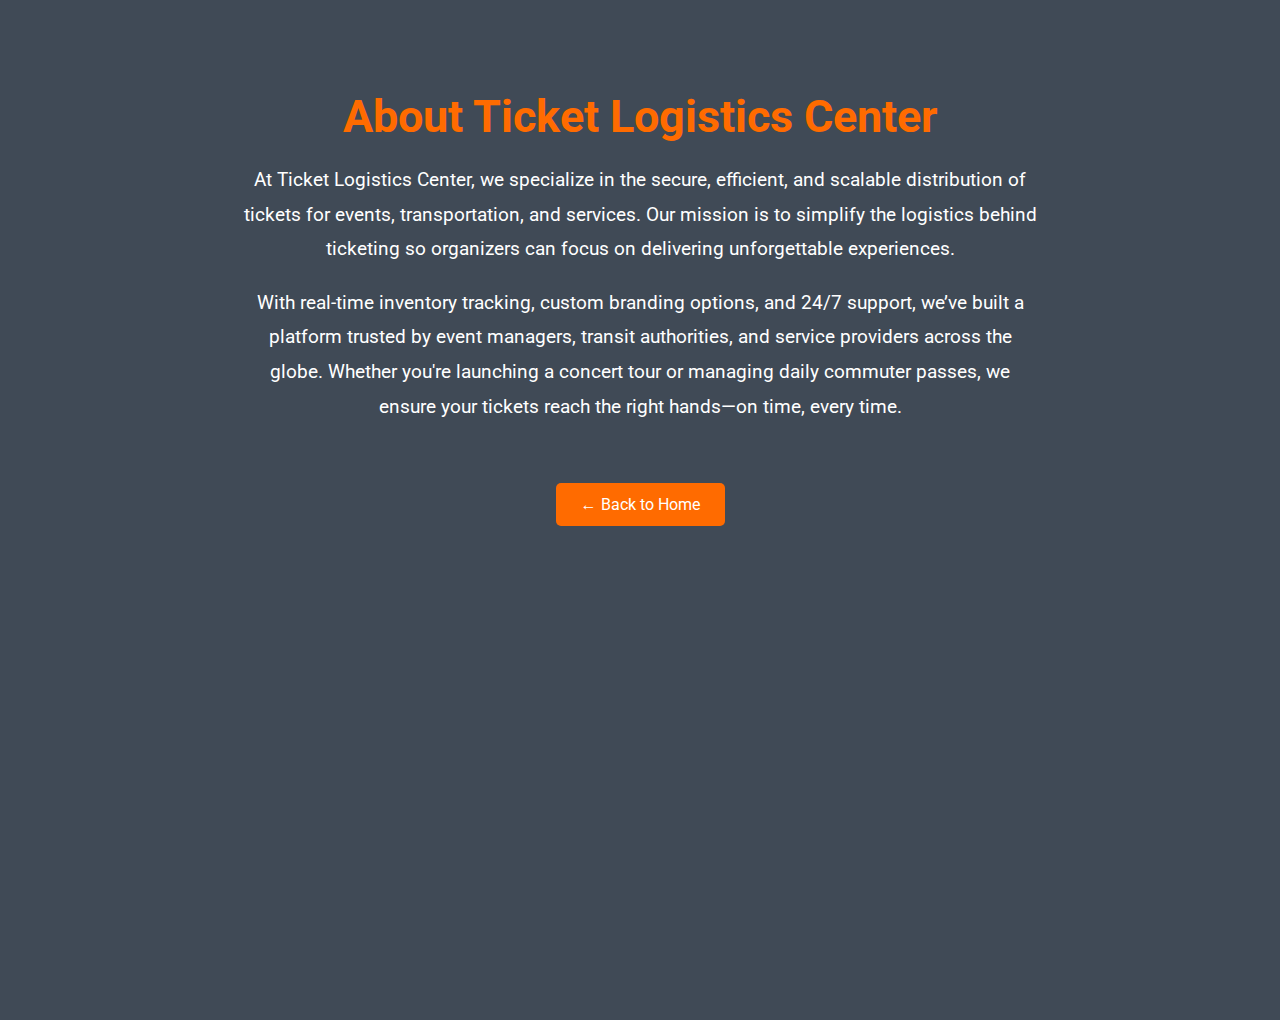
<file: about.html>
<!DOCTYPE html>
<html lang="en">
<head>
  <meta charset="UTF-8" />
  <meta name="viewport" content="width=device-width, initial-scale=1.0" />
  <title>About Us - Ticket Logistics Center</title>
  <link href="https://fonts.googleapis.com/css2?family=Roboto:wght@400;700&display=swap" rel="stylesheet" />
    <link rel="stylesheet" href="about.css" />
</head>
<body>
  <div class="overlay">
    <div class="container">
      <h1>About Ticket Logistics Center</h1>
      <p>
        At Ticket Logistics Center, we specialize in the secure, efficient, and scalable distribution of tickets for events, transportation, and services. Our mission is to simplify the logistics behind ticketing so organizers can focus on delivering unforgettable experiences.
      </p>
      <p>
        With real-time inventory tracking, custom branding options, and 24/7 support, we’ve built a platform trusted by event managers, transit authorities, and service providers across the globe. Whether you're launching a concert tour or managing daily commuter passes, we ensure your tickets reach the right hands—on time, every time.
      </p>
      <a href="index.html" class="back-button">← Back to Home</a>
    </div>
  </div>
</body>
</html>
</file>
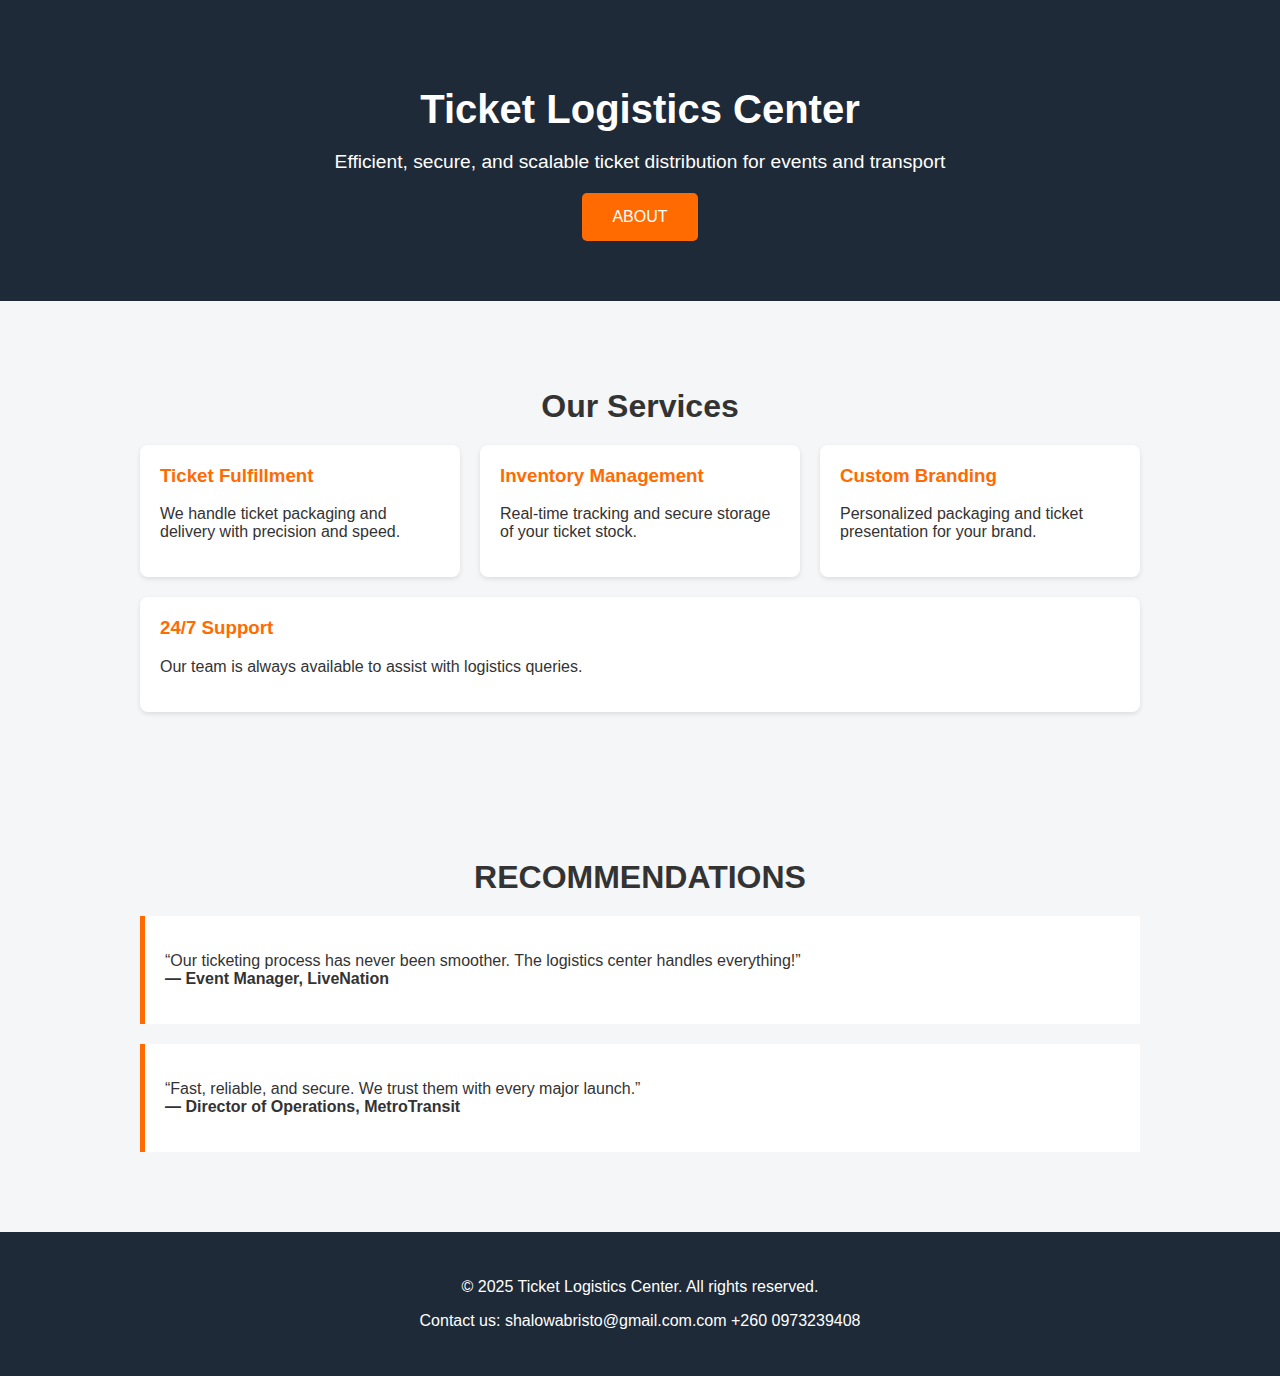
<file: service.html>
<!DOCTYPE html>
<html lang="en">
<head>
  <meta charset="UTF-8" />
  <meta name="viewport" content="width=device-width, initial-scale=1.0" />
  <title>Ticket Logistics Center</title>
  <link href="https://fonts.googleapis.com/css2?family=Roboto:wght@400;700&display=swap" rel="landing page.css" />
    <link rel="stylesheet" href="services.css" />

</head>
<body>

  <header>
    <h1>Ticket Logistics Center</h1>
    <p>Efficient, secure, and scalable ticket distribution for events and transport</p>
    <a href="about page.html">
    <button class="cta-button">ABOUT</button> 
    </a>
  </header>

  <section class="section">
    <h2>Our Services</h2>
    <div class="features">
      <div class="feature">
        <h3>Ticket Fulfillment</h3>
        <p>We handle ticket packaging and delivery with precision and speed.</p>
      </div>
      <div class="feature">
        <h3>Inventory Management</h3>
        <p>Real-time tracking and secure storage of your ticket stock.</p>
      </div>
      <div class="feature">
        <h3>Custom Branding</h3>
        <p>Personalized packaging and ticket presentation for your brand.</p>
      </div>
      <div class="feature">
        <h3>24/7 Support</h3>
        <p>Our team is always available to assist with logistics queries.</p>
      </div>
    </div>
  </section>

  <section class="section">
    <h2>RECOMMENDATIONS</h2>
    <div class="testimonial">
      <p>“Our ticketing process has never been smoother. The logistics center handles everything!”<br><strong>— Event Manager, LiveNation</strong></p>
    </div>
    <div class="testimonial">
      <p>“Fast, reliable, and secure. We trust them with every major launch.”<br><strong>— Director of Operations, MetroTransit</strong></p>
    </div>
  </section>

  <footer>
    <p>&copy; 2025 Ticket Logistics Center. All rights reserved.</p>
    <p>Contact us: shalowabristo@gmail.com.com  +260 0973239408</p>
  </footer>

</body>
</html>
</file>
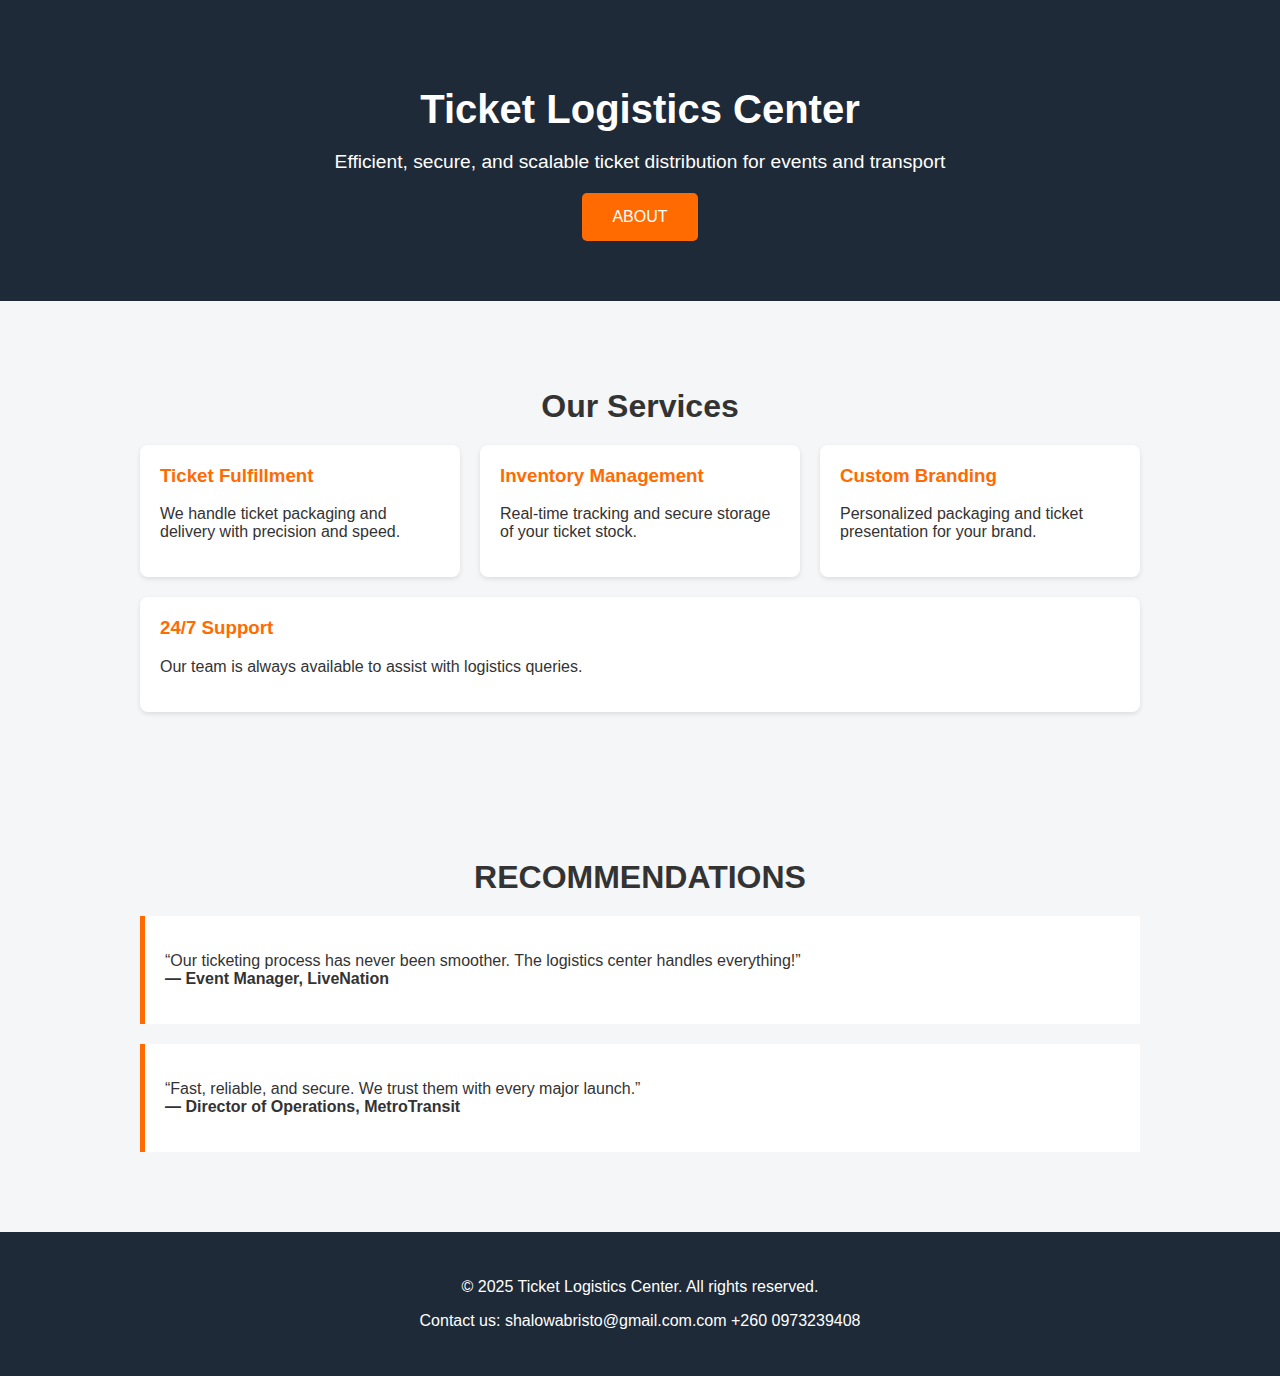
<file: services.htm>
<!DOCTYPE html>
<html lang="en">
<head>
  <meta charset="UTF-8" />
  <meta name="viewport" content="width=device-width, initial-scale=1.0" />
  <title>Ticket Logistics Center</title>
  <link href="https://fonts.googleapis.com/css2?family=Roboto:wght@400;700&display=swap" rel="landing page.css" />
    <link rel="stylesheet" href="services.css" />

</head>
<body>

  <header>
    <h1>Ticket Logistics Center</h1>
    <p>Efficient, secure, and scalable ticket distribution for events and transport</p>
    <a href="about page.html">
    <button class="cta-button">ABOUT</button> 
    </a>
  </header>

  <section class="section">
    <h2>Our Services</h2>
    <div class="features">
      <div class="feature">
        <h3>Ticket Fulfillment</h3>
        <p>We handle ticket packaging and delivery with precision and speed.</p>
      </div>
      <div class="feature">
        <h3>Inventory Management</h3>
        <p>Real-time tracking and secure storage of your ticket stock.</p>
      </div>
      <div class="feature">
        <h3>Custom Branding</h3>
        <p>Personalized packaging and ticket presentation for your brand.</p>
      </div>
      <div class="feature">
        <h3>24/7 Support</h3>
        <p>Our team is always available to assist with logistics queries.</p>
      </div>
    </div>
  </section>

  <section class="section">
    <h2>RECOMMENDATIONS</h2>
    <div class="testimonial">
      <p>“Our ticketing process has never been smoother. The logistics center handles everything!”<br><strong>— Event Manager, LiveNation</strong></p>
    </div>
    <div class="testimonial">
      <p>“Fast, reliable, and secure. We trust them with every major launch.”<br><strong>— Director of Operations, MetroTransit</strong></p>
    </div>
  </section>

  <footer>
    <p>&copy; 2025 Ticket Logistics Center. All rights reserved.</p>
    <p>Contact us: shalowabristo@gmail.com.com  +260 0973239408</p>
  </footer>

</body>
</html>
</file>
<file: about.css>
body {
      margin: 0;
      font-family: 'Roboto', sans-serif;
      color: #fff;
      background: url('https://images.unsplash.com/photo-1581091870620-1e7b9c9c9a2f') no-repeat center center fixed;
      background-size: cover;
    }
    .overlay {
      background-color: rgba(30, 42, 56, 0.85);
      padding: 60px 20px;
      min-height: 100vh;
    }
    .container {
      max-width: 800px;
      margin: auto;
      text-align: center;
    }
    h1 {
      font-size: 2.8em;
      margin-bottom: 20px;
      color: #ff6b00;
    }
    p {
      font-size: 1.2em;
      line-height: 1.8;
    }
    .back-button {
      margin-top: 40px;
      display: inline-block;
      background-color: #ff6b00;
      color: white;
      padding: 12px 25px;
      border: none;
      border-radius: 5px;
      text-decoration: none;
      font-size: 1em;
    }
    .back-button:hover {
      background-color: #e65c00;
    }
</file>
<file: services.css>
body {
      margin: 0;
      font-family: 'Roboto', sans-serif;
      background-color: #f4f6f8;
      color: #333;
    }
    header {
      background-color: #1e2a38;
      color: white;
      padding: 60px 20px;
      text-align: center;
    }
    header h1 {
      font-size: 2.5em;
      margin-bottom: 10px;
    }
    header p {
      font-size: 1.2em;
      margin-bottom: 20px;
    }
    .cta-button {
      background-color: #ff6b00;
      color: white;
      padding: 15px 30px;
      border: none;
      border-radius: 5px;
      font-size: 1em;
      cursor: pointer;
    }
    .section {
      padding: 60px 20px;
      max-width: 1000px;
      margin: auto;
    }
    .section h2 {
      font-size: 2em;
      margin-bottom: 20px;
      text-align: center;
    }
    .features {
      display: flex;
      flex-wrap: wrap;
      gap: 20px;
      justify-content: center;
    }
    .feature {
      background-color: white;
      padding: 20px;
      border-radius: 8px;
      flex: 1 1 250px;
      box-shadow: 0 2px 5px rgba(0,0,0,0.1);
    }
    .feature h3 {
      margin-top: 0;
      color: #ff6b00;
    }
    .testimonial {
      background-color: #fff;
      padding: 20px;
      border-left: 5px solid #ff6b00;
      margin-bottom: 20px;
    }
    footer {
      background-color: #1e2a38;
      color: white;
      text-align: center;
      padding: 30px 20px;
    }
    @media (max-width: 600px) {
      header h1 {
        font-size: 2em;
      }
      .features {
        flex-direction: column;
      }
    }
</file>
